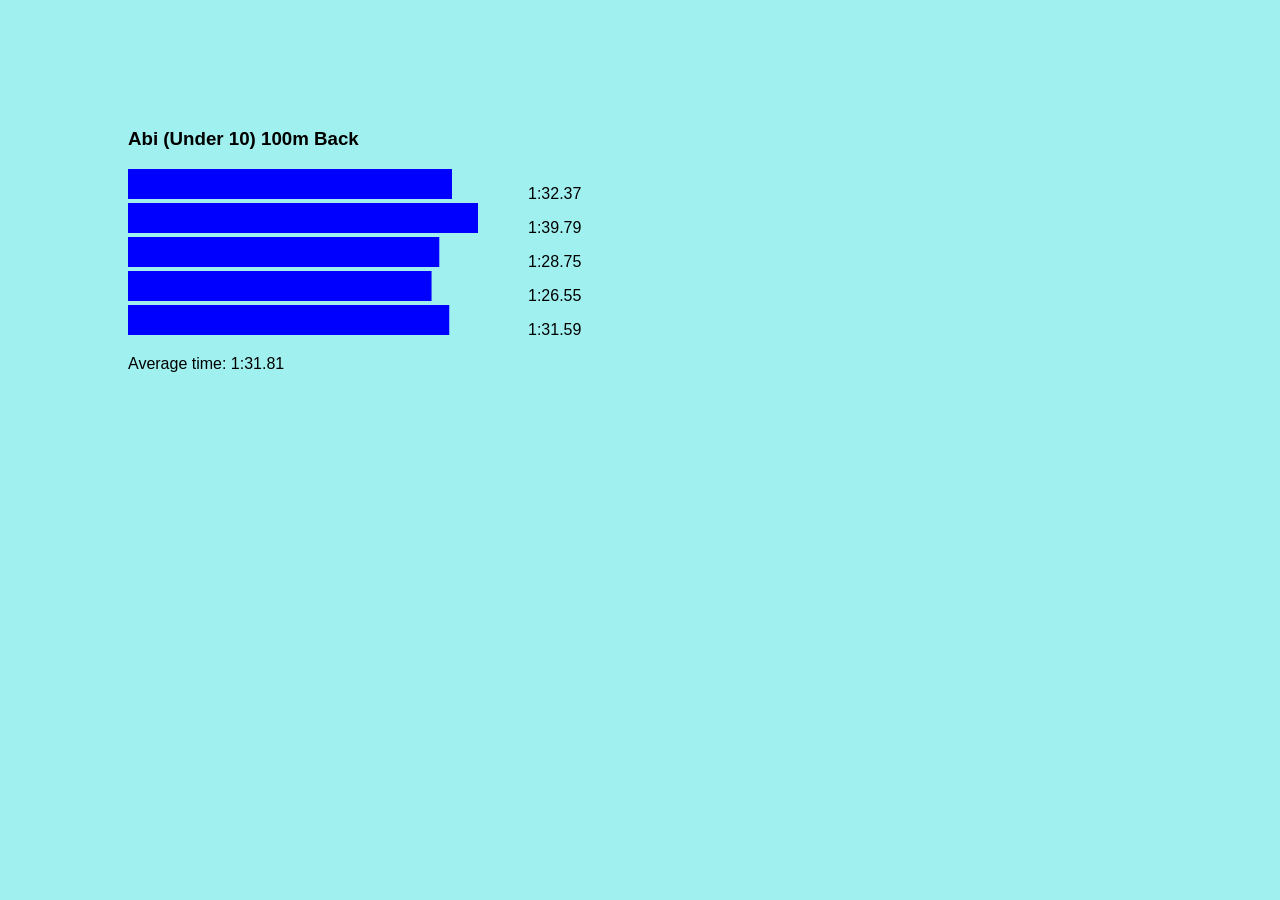
<file: templates/Abi-10-100m-Back.html>
<!DOCTYPE html>
    <html>
        <head>
            <title>Abi (Under 10) 100m Back</title>
            <link rel="stylesheet" href="/static/webapp.css">
        </head>
        <body>
            <h3>Abi (Under 10) 100m Back</h3>
    
        <svg height="30" width="400">
                <rect height="30" width="323.98" style="fill:rgb(0,0,255);" />
        </svg>1:32.37<br />
        
        <svg height="30" width="400">
                <rect height="30" width="350.0" style="fill:rgb(0,0,255);" />
        </svg>1:39.79<br />
        
        <svg height="30" width="400">
                <rect height="30" width="311.28" style="fill:rgb(0,0,255);" />
        </svg>1:28.75<br />
        
        <svg height="30" width="400">
                <rect height="30" width="303.56" style="fill:rgb(0,0,255);" />
        </svg>1:26.55<br />
        
        <svg height="30" width="400">
                <rect height="30" width="321.24" style="fill:rgb(0,0,255);" />
        </svg>1:31.59<br />
        
        <p>Average time: 1:31.81</p>
        </body>
    </html>
</file>
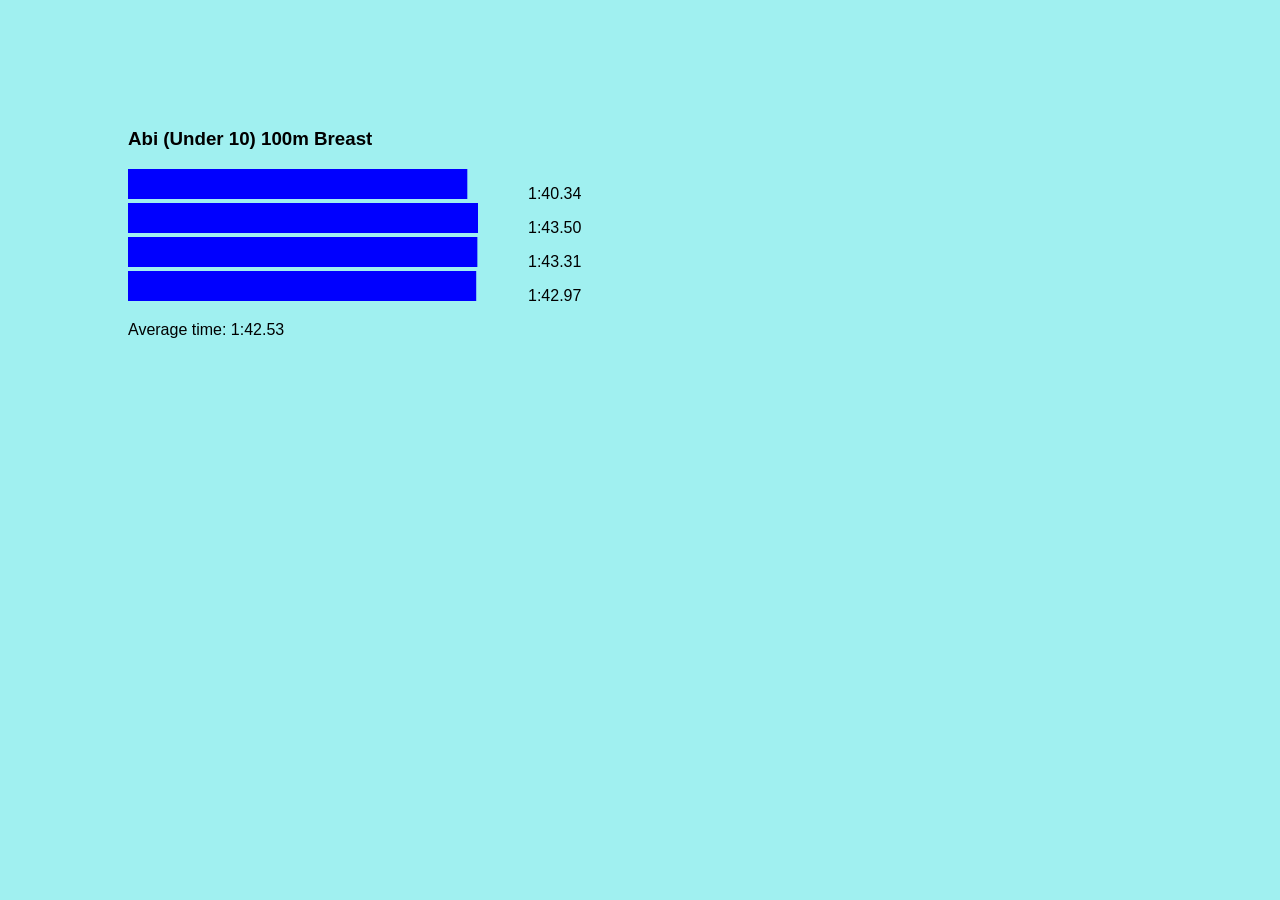
<file: templates/Abi-10-100m-Breast.html>
<!DOCTYPE html>
    <html>
        <head>
            <title>Abi (Under 10) 100m Breast</title>
            <link rel="stylesheet" href="/static/webapp.css">
        </head>
        <body>
            <h3>Abi (Under 10) 100m Breast</h3>
    
        <svg height="30" width="400">
                <rect height="30" width="339.31" style="fill:rgb(0,0,255);" />
        </svg>1:40.34<br />
        
        <svg height="30" width="400">
                <rect height="30" width="350.0" style="fill:rgb(0,0,255);" />
        </svg>1:43.50<br />
        
        <svg height="30" width="400">
                <rect height="30" width="349.36" style="fill:rgb(0,0,255);" />
        </svg>1:43.31<br />
        
        <svg height="30" width="400">
                <rect height="30" width="348.21" style="fill:rgb(0,0,255);" />
        </svg>1:42.97<br />
        
        <p>Average time: 1:42.53</p>
        </body>
    </html>
</file>
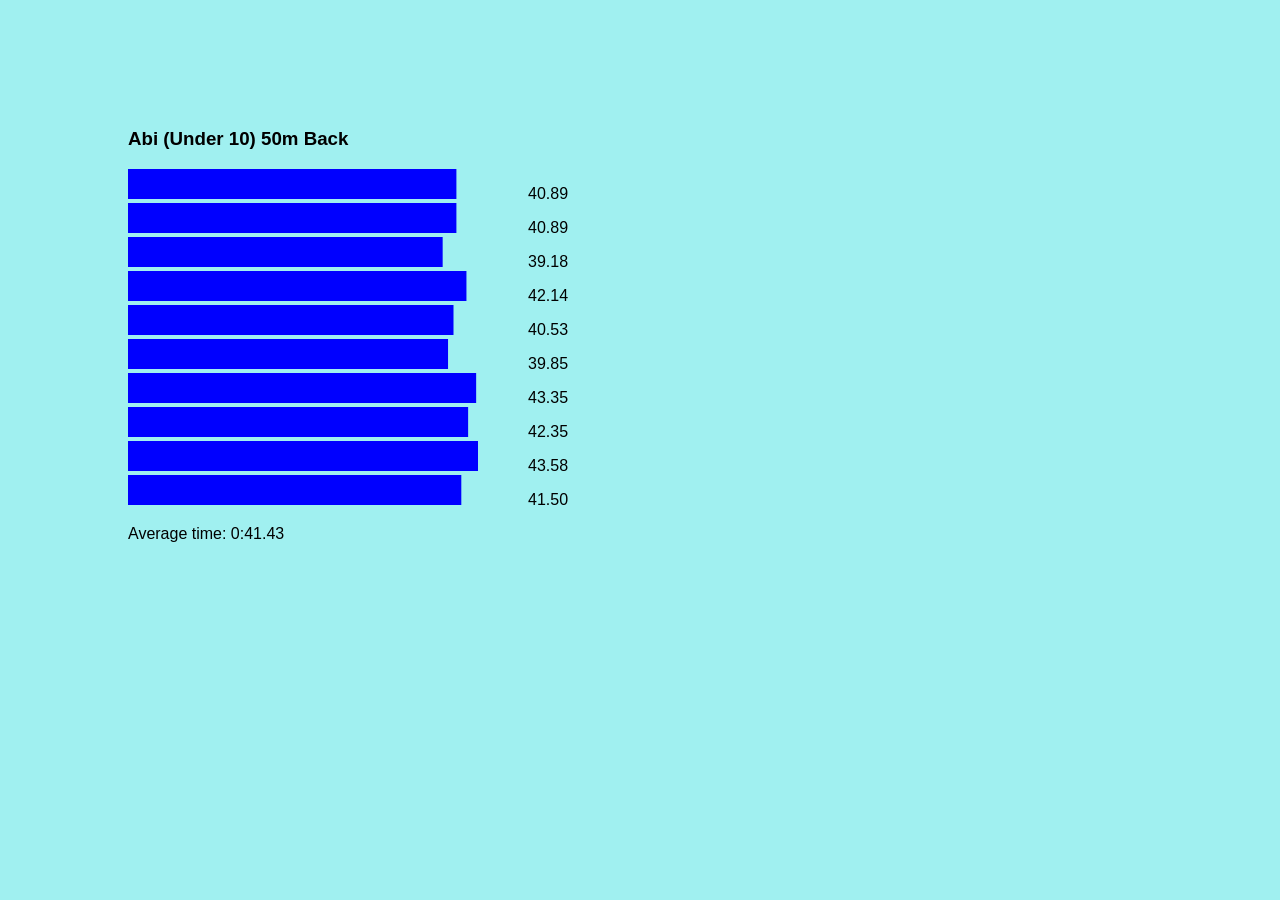
<file: templates/Abi-10-50m-Back.html>
<!DOCTYPE html>
    <html>
        <head>
            <title>Abi (Under 10) 50m Back</title>
            <link rel="stylesheet" href="/static/webapp.css">
        </head>
        <body>
            <h3>Abi (Under 10) 50m Back</h3>
    
        <svg height="30" width="400">
                <rect height="30" width="328.4" style="fill:rgb(0,0,255);" />
        </svg>40.89<br />
        
        <svg height="30" width="400">
                <rect height="30" width="328.4" style="fill:rgb(0,0,255);" />
        </svg>40.89<br />
        
        <svg height="30" width="400">
                <rect height="30" width="314.66" style="fill:rgb(0,0,255);" />
        </svg>39.18<br />
        
        <svg height="30" width="400">
                <rect height="30" width="338.44" style="fill:rgb(0,0,255);" />
        </svg>42.14<br />
        
        <svg height="30" width="400">
                <rect height="30" width="325.5" style="fill:rgb(0,0,255);" />
        </svg>40.53<br />
        
        <svg height="30" width="400">
                <rect height="30" width="320.04" style="fill:rgb(0,0,255);" />
        </svg>39.85<br />
        
        <svg height="30" width="400">
                <rect height="30" width="348.15" style="fill:rgb(0,0,255);" />
        </svg>43.35<br />
        
        <svg height="30" width="400">
                <rect height="30" width="340.12" style="fill:rgb(0,0,255);" />
        </svg>42.35<br />
        
        <svg height="30" width="400">
                <rect height="30" width="350.0" style="fill:rgb(0,0,255);" />
        </svg>43.58<br />
        
        <svg height="30" width="400">
                <rect height="30" width="333.3" style="fill:rgb(0,0,255);" />
        </svg>41.50<br />
        
        <p>Average time: 0:41.43</p>
        </body>
    </html>
</file>
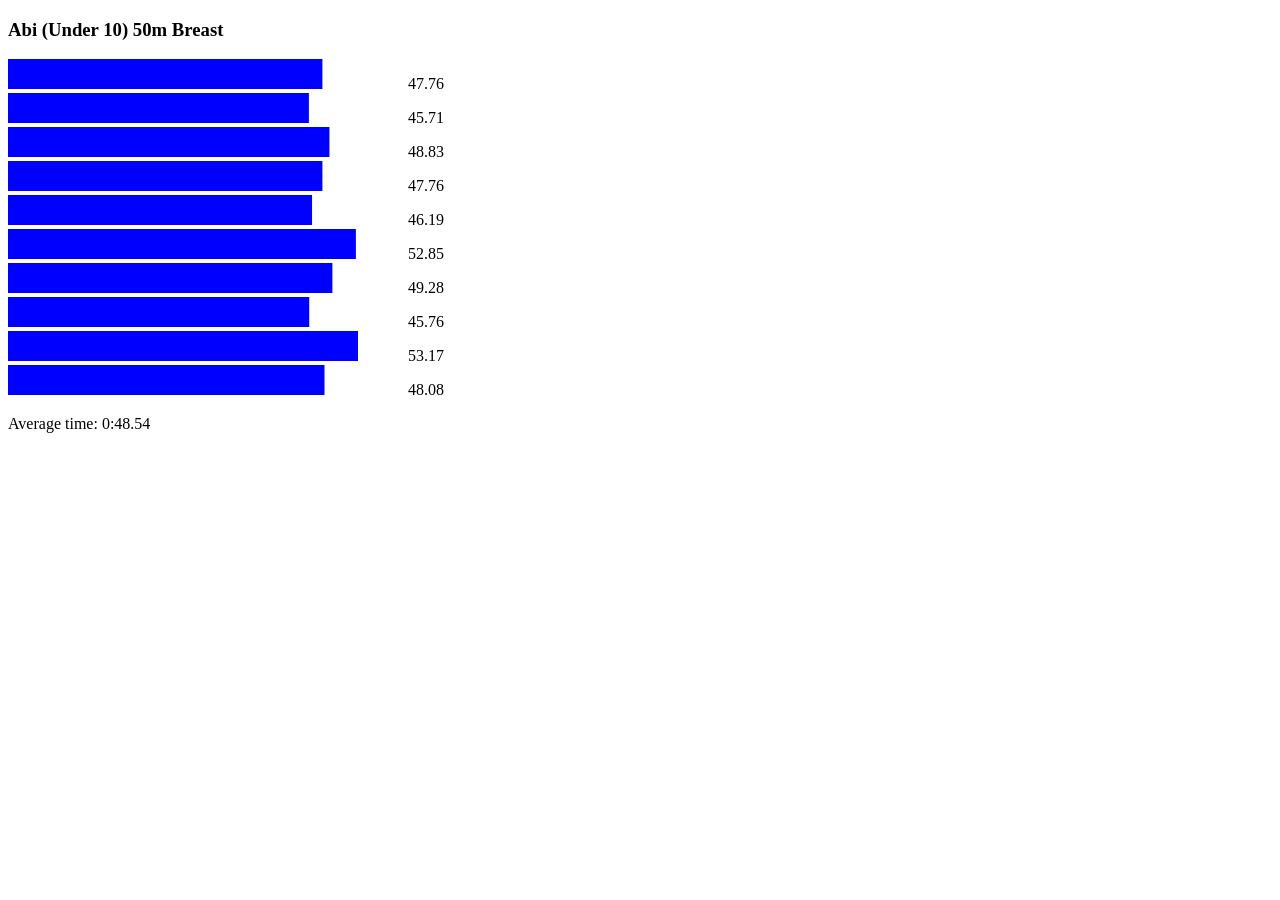
<file: templates/Abi-10-50m-Breast.html>
<!DOCTYPE html>
    <html>
        <head>
            <title>
                Abi (Under 10) 50m Breast
            </title>
        </head>
        <body>
            <h3>Abi (Under 10) 50m Breast</h3>
    
        <svg height="30" width="400">
                <rect height="30" width="314.39" style="fill:rgb(0,0,255);" />
        </svg>47.76<br />
        
        <svg height="30" width="400">
                <rect height="30" width="300.89" style="fill:rgb(0,0,255);" />
        </svg>45.71<br />
        
        <svg height="30" width="400">
                <rect height="30" width="321.43" style="fill:rgb(0,0,255);" />
        </svg>48.83<br />
        
        <svg height="30" width="400">
                <rect height="30" width="314.39" style="fill:rgb(0,0,255);" />
        </svg>47.76<br />
        
        <svg height="30" width="400">
                <rect height="30" width="304.05" style="fill:rgb(0,0,255);" />
        </svg>46.19<br />
        
        <svg height="30" width="400">
                <rect height="30" width="347.89" style="fill:rgb(0,0,255);" />
        </svg>52.85<br />
        
        <svg height="30" width="400">
                <rect height="30" width="324.39" style="fill:rgb(0,0,255);" />
        </svg>49.28<br />
        
        <svg height="30" width="400">
                <rect height="30" width="301.22" style="fill:rgb(0,0,255);" />
        </svg>45.76<br />
        
        <svg height="30" width="400">
                <rect height="30" width="350.0" style="fill:rgb(0,0,255);" />
        </svg>53.17<br />
        
        <svg height="30" width="400">
                <rect height="30" width="316.49" style="fill:rgb(0,0,255);" />
        </svg>48.08<br />
        
        <p>Average time: 0:48.54</p>
        </body>
    </html>
</file>
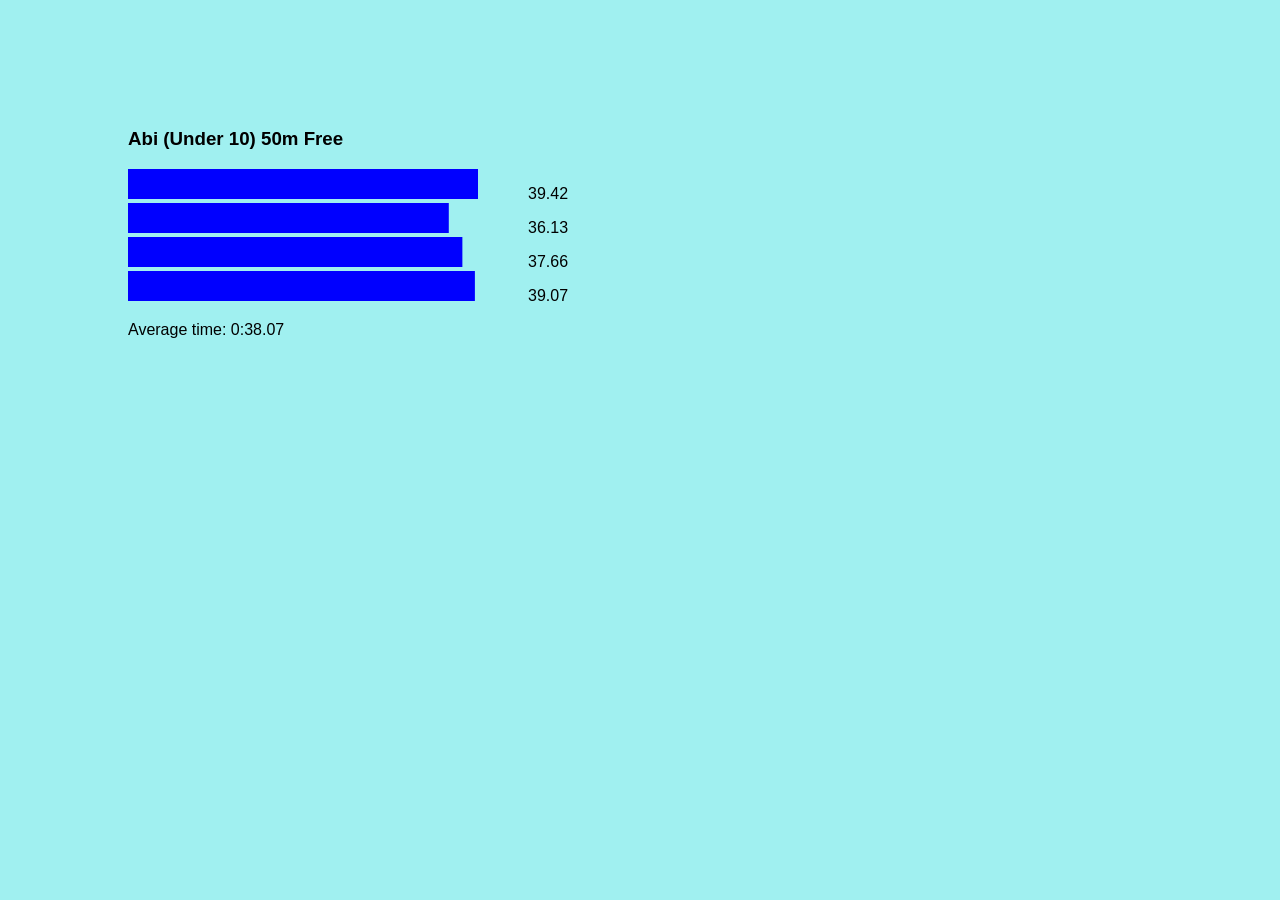
<file: templates/Abi-10-50m-Free.html>
<!DOCTYPE html>
    <html>
        <head>
            <title>Abi (Under 10) 50m Free</title>
            <link rel="stylesheet" href="/static/webapp.css">
        </head>
        <body>
            <h3>Abi (Under 10) 50m Free</h3>
    
        <svg height="30" width="400">
                <rect height="30" width="350.0" style="fill:rgb(0,0,255);" />
        </svg>39.42<br />
        
        <svg height="30" width="400">
                <rect height="30" width="320.79" style="fill:rgb(0,0,255);" />
        </svg>36.13<br />
        
        <svg height="30" width="400">
                <rect height="30" width="334.37" style="fill:rgb(0,0,255);" />
        </svg>37.66<br />
        
        <svg height="30" width="400">
                <rect height="30" width="346.89" style="fill:rgb(0,0,255);" />
        </svg>39.07<br />
        
        <p>Average time: 0:38.07</p>
        </body>
    </html>
</file>
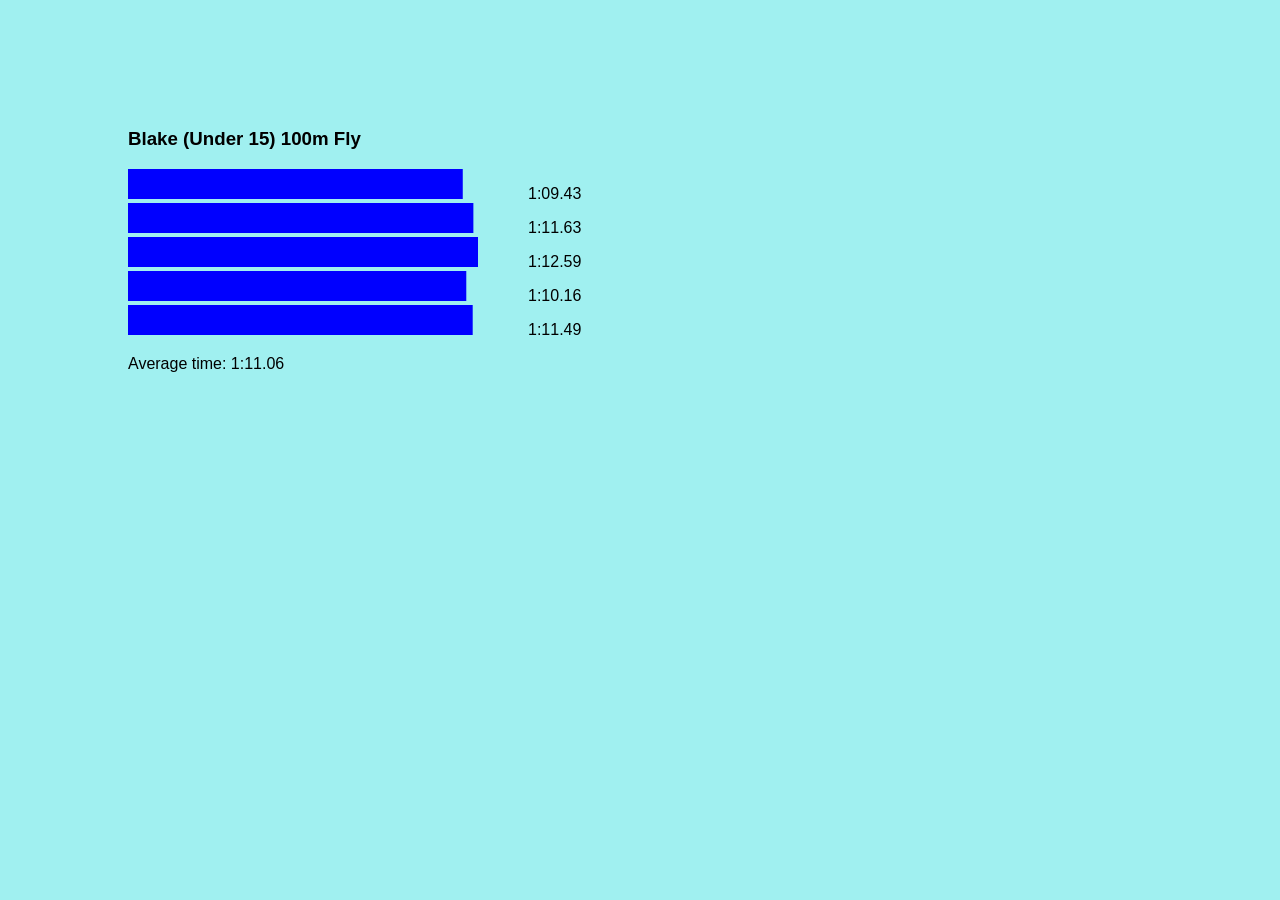
<file: templates/Blake-15-100m-Fly.html>
<!DOCTYPE html>
    <html>
        <head>
            <title>Blake (Under 15) 100m Fly</title>
            <link rel="stylesheet" href="/static/webapp.css">
        </head>
        <body>
            <h3>Blake (Under 15) 100m Fly</h3>
    
        <svg height="30" width="400">
                <rect height="30" width="334.76" style="fill:rgb(0,0,255);" />
        </svg>1:09.43<br />
        
        <svg height="30" width="400">
                <rect height="30" width="345.37" style="fill:rgb(0,0,255);" />
        </svg>1:11.63<br />
        
        <svg height="30" width="400">
                <rect height="30" width="350.0" style="fill:rgb(0,0,255);" />
        </svg>1:12.59<br />
        
        <svg height="30" width="400">
                <rect height="30" width="338.28" style="fill:rgb(0,0,255);" />
        </svg>1:10.16<br />
        
        <svg height="30" width="400">
                <rect height="30" width="344.7" style="fill:rgb(0,0,255);" />
        </svg>1:11.49<br />
        
        <p>Average time: 1:11.06</p>
        </body>
    </html>
</file>
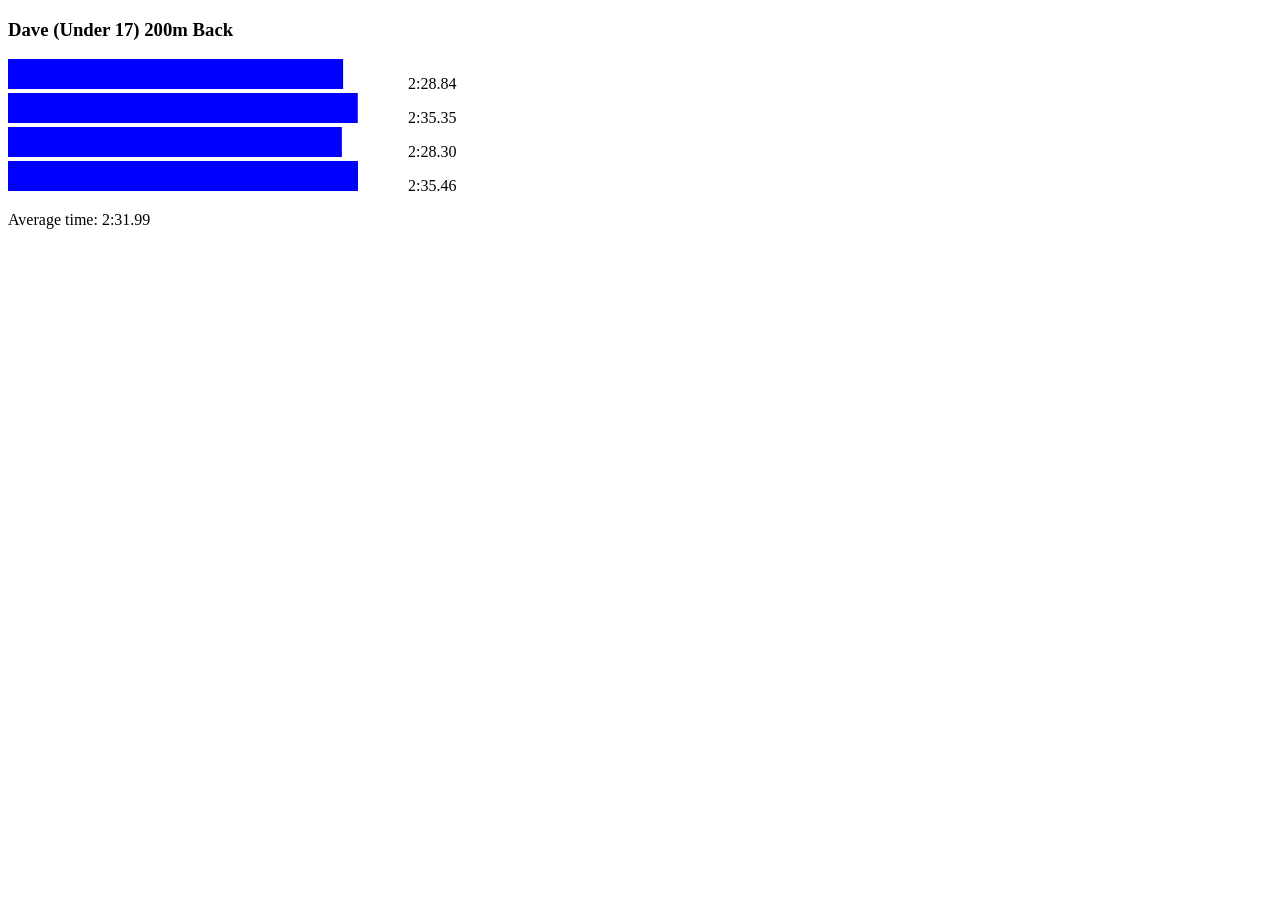
<file: templates/Dave-17-200m-Back.html>
<!DOCTYPE html>
    <html>
        <head>
            <title>
                Dave (Under 17) 200m Back
            </title>
        </head>
        <body>
            <h3>Dave (Under 17) 200m Back</h3>
    
        <svg height="30" width="400">
                <rect height="30" width="335.1" style="fill:rgb(0,0,255);" />
        </svg>2:28.84<br />
        
        <svg height="30" width="400">
                <rect height="30" width="349.75" style="fill:rgb(0,0,255);" />
        </svg>2:35.35<br />
        
        <svg height="30" width="400">
                <rect height="30" width="333.88" style="fill:rgb(0,0,255);" />
        </svg>2:28.30<br />
        
        <svg height="30" width="400">
                <rect height="30" width="350.0" style="fill:rgb(0,0,255);" />
        </svg>2:35.46<br />
        
        <p>Average time: 2:31.99</p>
        </body>
    </html>
</file>
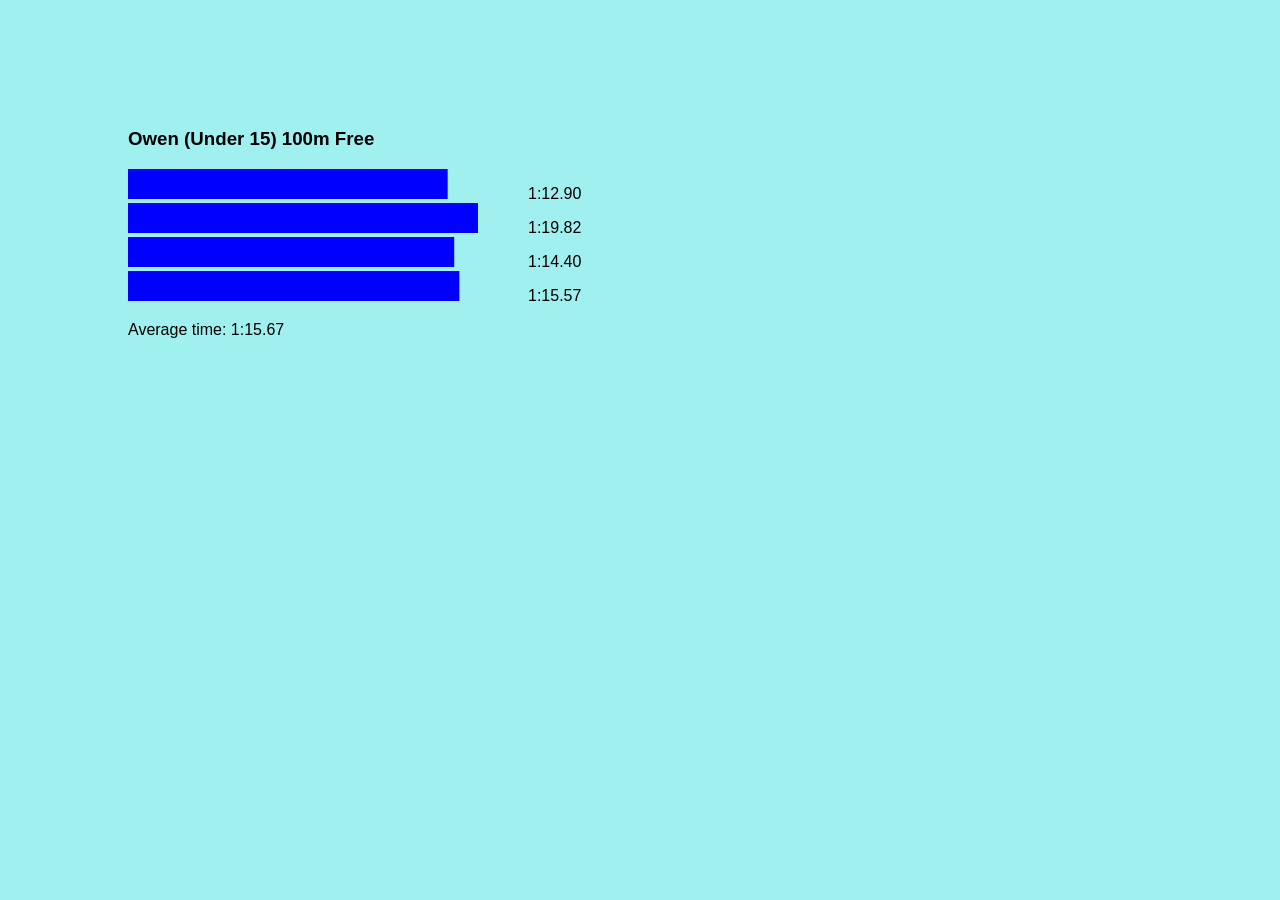
<file: templates/Owen-15-100m-Free.html>
<!DOCTYPE html>
    <html>
        <head>
            <title>Owen (Under 15) 100m Free</title>
            <link rel="stylesheet" href="/static/webapp.css">
        </head>
        <body>
            <h3>Owen (Under 15) 100m Free</h3>
    
        <svg height="30" width="400">
                <rect height="30" width="319.66" style="fill:rgb(0,0,255);" />
        </svg>1:12.90<br />
        
        <svg height="30" width="400">
                <rect height="30" width="350.0" style="fill:rgb(0,0,255);" />
        </svg>1:19.82<br />
        
        <svg height="30" width="400">
                <rect height="30" width="326.23" style="fill:rgb(0,0,255);" />
        </svg>1:14.40<br />
        
        <svg height="30" width="400">
                <rect height="30" width="331.36" style="fill:rgb(0,0,255);" />
        </svg>1:15.57<br />
        
        <p>Average time: 1:15.67</p>
        </body>
    </html>
</file>
<file: static/webapp.css>
body{
    font-family: Verdana, Geneva, Arial, sans-serif;
    background-color: rgb(160, 240, 240);
    margin: 10%;
}

h2{
    font-size: 150%;
}

input[type = submit]{
    width: 8em;
    color: white;
    background-color: blue;
    font-weight: bold;
}

a{
    text-decoration: none;
    font-weight: bold;
}

a:hover{
    text-decoration: underline;
}
</file>
